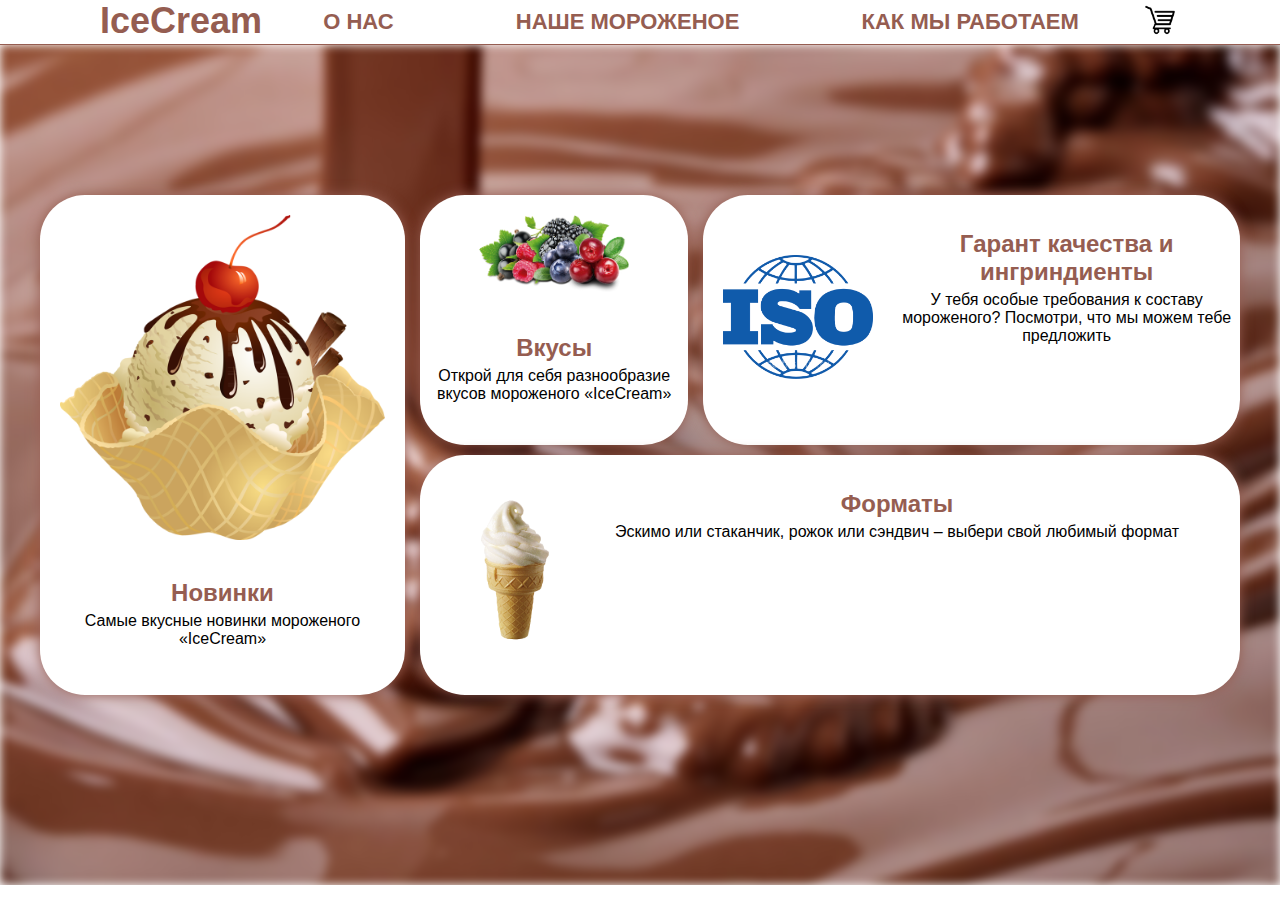
<file: IceCream/index.html>
<!DOCTYPE html>
<html lang="ru">

<head>
    <meta charset="utf-8">
    <title>IceCream</title>
    <link rel="stylesheet" href="style.css">
</head>

<body>
    <header class="header">

            <a href ="../IceCream/index.html"><div class="header__logo">IceCream</div></a>
        <nav class="nav">
            <a href="#">О нас</a>
            <a href="../IceCream/Tovar.html">Наше мороженое</a>
            <a href="#">Как мы работаем</a>
        </nav>
        <a href="../IceCream/index.html"><img src="../IceCream/assets/img/корзина.png" alt="корзина"></a>

    </header>
    <div class="info">
        <div class="back">

        </div>

        <div class="content">
            <a class="block_content block-new" href="#">
                <div class="block">
                    <div class="block_photo_big">
                        <img src="../IceCream/assets/img/new.png" alt="New">
                    </div>
                    <div class="text">
                        <h2>Новинки</h2>
                        <p>Самые вкусные новинки мороженого «IceCream»</p>
                    </div>
                </div>
            </a>
            <a class="block_content block-taste" href="../IceCream/Tovar.html">
                <div class="block">
                    <div class="block_photo_little">
                        <img src="../IceCream/assets/img/taste.png" alt="taste">
                    </div>
                    <div class="text">
                        <h2>Вкусы</h2>
                        <p>Открой для себя разнообразие вкусов мороженого «IceCream»</p>
                    </div>
                </div>
            </a>
            <a class="block_content block-ingridients" href="#">
                <div class="block" style="display: flex;">
                    <div class="block_photo_little">
                        <img src="../IceCream/assets/img/gost.png" alt="ingridients" style="margin-top: 40px;">
                    </div>
                    <div class="text">
                        <h2>Гарант качества и ингриндиенты</h2>
                        <p>У тебя особые требования к составу мороженого? Посмотри, что мы можем тебе предложить</p>
                    </div>
                </div>
            </a>
            <a class="block_content block-formats" href="#">
                <div class="block" style="display: flex;">
                    <div class="block_photo_little" style="margin-top: 40px;">
                        <img src="../IceCream/assets/img/formats.png" alt="formats">
                    </div>
                    <div class="text">
                        <h2>Форматы</h2>
                        <p>Эскимо или стаканчик, рожок или сэндвич – выбери свой любимый формат</p>
                    </div>
                </div>
            </a>
        </div>
    </div>

</body>
</file>
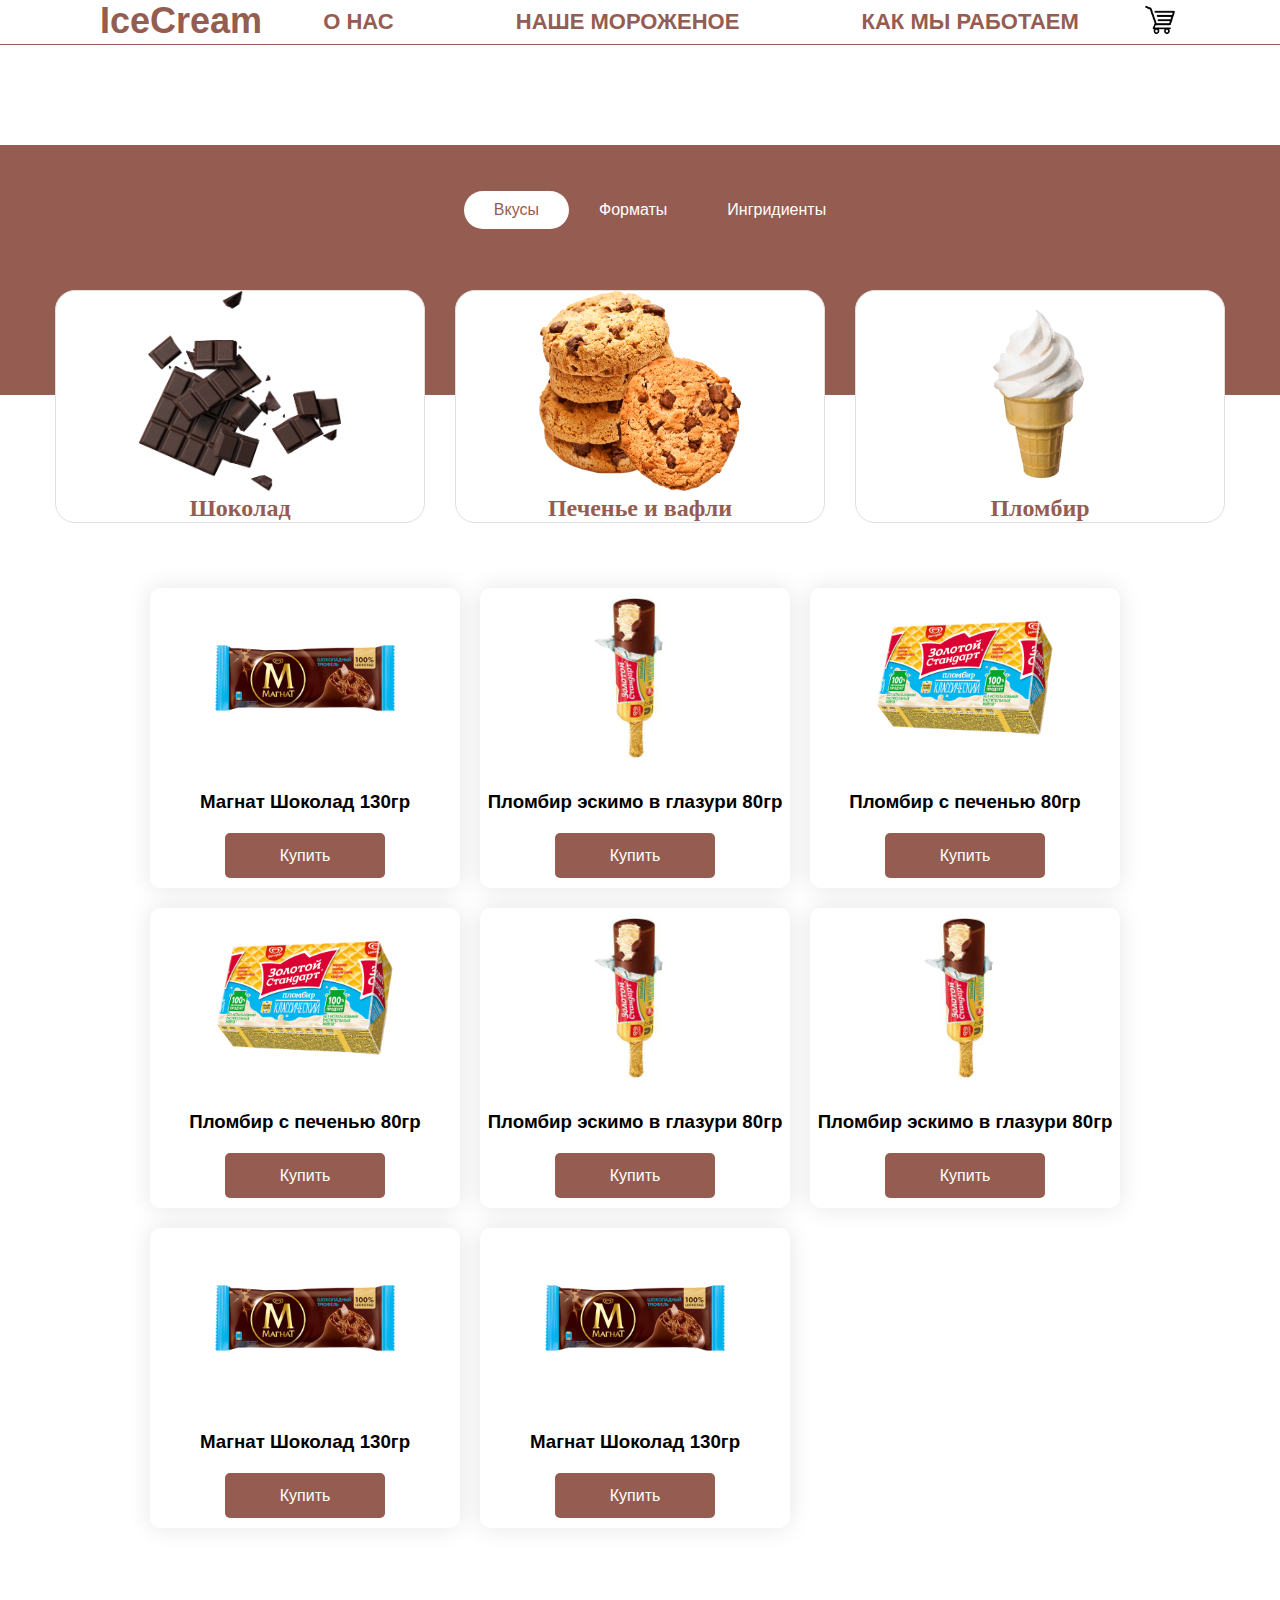
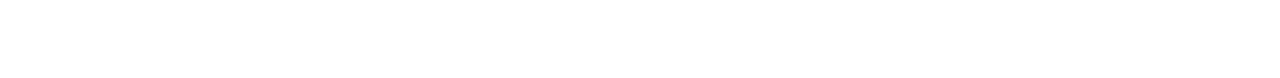
<file: IceCream/Tovar.html>
<!DOCTYPE html>
<html lang="ru">

<head>
    <meta charset="utf-8">
    <title>Наше мороженое</title>
    <link rel="stylesheet" href="style.css">
    <script src="js/jquery-3.4.1.js"></script>
    <script src="js/jquery.mixitup.js"></script>
    <script src ="js/filter.js"></script>
</head>

<body>
    <header class="header">

        <a href ="../IceCream/index.html"><div class="header__logo">IceCream</div></a>
        <nav class="nav">
            <a href="#">О нас</a>
            <a href="#">Наше мороженое</a>
            <a href="#">Как мы работаем</a>
        </nav>
        <a href="../IceCream/index.html"><img src="../IceCream/assets/img/корзина.png" alt="корзина"></a>

    </header>
    <div class="catalog">
        <div class="color_bg">
            <ul class="top-filters">
                <li class="active" data-tab="tastes" id = "tastes">
                    Вкусы
                </li>
                <li data-tab="Formats">
                    Форматы
                </li>
                <li data-tab="Ingridients">
                    Ингридиенты
                </li>
            </ul>
        </div>
        <div class="top-filters-body">
            <div class="content" style="padding: 0;">
                <div class="top-filters-body-item body-tastes active" data-type="tastes">
                    <div class="item item-сhocolate filter" data-filter=".chokolate">
                        <div class="item-body">
                            <img src ="../IceCream/assets/img/chocolate.png" alt = "chokolad">
                            <h2>Шоколад</h2>
                        </div>
                    </div>
                    <div class="item item-cockies filter"  data-filter=".cookie">
                        <div class="item-body">
                            <img src ="../IceCream/assets/img/cockies.png" alt = "cockies">
                            <h2>Печенье и вафли</h2>
                        </div>
                    </div>
                    <div class="item item-plombir filter"  data-filter=".plombir">
                        <div class="item-body">
                            <img src ="../IceCream/assets/img/plombir.png" alt ="plombir">
                            <h2>Пломбир</h2>
                        </div>
                    </div>
                </div>
            </div>
            <div class="content" style="padding:0;" id = "Container">
                <div class="catalog-list" id="catalog-list">
                    <div class="square mix chokolate">
                        <div class="square-info">
                            <div class="square-img">
                                <img src="../IceCream/assets/img/tovar/chokolat magnat.png" alt="">
                            </div>
                            <div class="square-text">
                                <h3>Магнат Шоколад 130гр</h3>
                            </div>
                            <div class="buy">Купить</div>
                        </div>
                    </div>
                    <div class="square mix plombir">
                        <div class="square-info">
                            <div class="square-img">
                                <img src="../IceCream/assets/img/tovar/plombir-palka.jpg" alt="">
                            </div>
                            <div class="square-text">
                                <h3>Пломбир эскимо в глазури 80гр</h3>
                            </div>
                            <div class="buy">Купить</div>
                        </div>
                    </div>
                    <div class="square mix cookie">
                        <div class="square-info">
                            <div class="square-img">
                                <img src="../IceCream/assets/img/tovar/cokie.png" alt="">
                            </div>
                            <div class="square-text">
                                <h3>Пломбир с печенью 80гр</h3>
                            </div>
                            <div class="buy">Купить</div>
                        </div>
                    </div>
                    <div class="square mix cookie">
                        <div class="square-info">
                            <div class="square-img">
                                <img src="../IceCream/assets/img/tovar/cokie.png" alt="">
                            </div>
                            <div class="square-text">
                                <h3>Пломбир с печенью 80гр</h3>
                            </div>
                            <div class="buy">Купить</div>
                        </div>
                    </div>
                    <div class="square mix plombir">
                        <div class="square-info">
                            <div class="square-img">
                                <img src="../IceCream/assets/img/tovar/plombir-palka.jpg" alt="">
                            </div>
                            <div class="square-text">
                                <h3>Пломбир эскимо в глазури 80гр</h3>
                            </div>
                            <div class="buy">Купить</div>
                        </div>
                    </div>
                    <div class="square mix plombir">
                        <div class="square-info">
                            <div class="square-img">
                                <img src="../IceCream/assets/img/tovar/plombir-palka.jpg" alt="">
                            </div>
                            <div class="square-text">
                                <h3>Пломбир эскимо в глазури 80гр</h3>
                            </div>
                            <div class="buy">Купить</div>
                        </div>
                    </div>
                    <div class="square mix chokolate">
                        <div class="square-info">
                            <div class="square-img">
                                <img src="../IceCream/assets/img/tovar/chokolat magnat.png" alt="">
                            </div>
                            <div class="square-text">
                                <h3>Магнат Шоколад 130гр</h3>
                            </div>
                            <div class="buy">Купить</div>
                        </div>
                    </div>
                    <div class="square mix chokolate">
                        <div class="square-info">
                            <div class="square-img">
                                <img src="../IceCream/assets/img/tovar/chokolat magnat.png" alt="">
                            </div>
                            <div class="square-text">
                                <h3>Магнат Шоколад 130гр</h3>
                            </div>
                            <div class="buy">Купить</div>
                        </div>
                    </div>
                </div>
            </div>
        </div>
    </div>
    <div>
        <!--<script src ="js/main.js"></script>-->
    </div>
</body>
</file>
<file: IceCream/style.css>
*, *:after, *:before {
    box-sizing: border-box;
}
body{
    padding: 0;
    margin: 0;;
}

/* Header */

.header {
    display: flex;
    width: 100%;
    font-family: 'Comfortaa', sans-serif;
    padding-left: 100px;
    padding-right: 100px;
    border-bottom: 1px solid #955d51; ;
}

.header__logo {
    font-family: 'Lobster', sans-serif;
    font-size: 36px;
    align-items: center;
    text-align: center;
    color: #955d51;
}

/* Navigation */

.nav {
    display: flex;
    justify-content: space-around;
    font-size: 22px;
    text-transform: uppercase;
    width: 100%;
    align-items: center;
}
a{
    text-decoration: none;
    color: #955d51;
    font-weight: bold;
}
a img{
    width: 40px;
}
a:hover{
    text-shadow: 1px 1px 2px black;
}

.info{
    display: block;
    width: 100%;
    position: relative;
    top:0;
    left:0;
    overflow: hidden;
}
.back{
    width: 100%;
    height: 100%;
    overflow: hidden;
    position: absolute;
    display: block;
    background-image: url(../IceCream/assets/img/background2.jpg);
    background-repeat: no-repeat;
    background-attachment: fixed;
    background-size: cover;
    filter: blur(5px);
    z-index: 1;
}

/*КОНТЕНТ*/

.content{
    z-index: 2;
    padding: 150px 0;
    display: flex;
    width: 100%;
    max-width: 1200px;
    position: relative;
    margin: 0px auto 40px;
}
.block_content{
    box-shadow:0 0 13px #955d51;
    background-color: #fff;
    border-radius: 45px;
    margin-right: 15px;
}

/* БЛОКИ */

.block-new{
    display: block;
    width: 40%;
    height: 500px;
}
.block-taste{
    display: block;
    width: 50%;
    height: 250px;
}
.block-ingridients{
    width: 100%;
    height: 250px;
    margin: 0;
}
.block-formats{
    float: left;
    left: 380px;
    top: 410px;
    position: absolute;
    width: 820px;
    height: 240px;
}

/*БЛОК ФОТО*/

.block_photo_big{
    margin: 20px;
    text-align: center;
}
.block_photo_big img{
    width: 325px;
}
.block_photo_little{
    text-align: center;
    margin: 20px;
}
.block_photo_little img{
    width: 150px;
}

/*ТЕКСТ*/

.text{
    margin-top: 35px;
}
.text h2{
    margin: 0;
    font-family: 'Montserrat', sans-serif;
    text-align: center;
    color:#955d51;
}
.text p{
    font-family: 'Montserrat', sans-serif;
    text-align: center;
    margin: 5px;
    color:#000;
    font-weight: 500;
}

/*КАТАЛОГ*/

.catalog{
    display: block;
    width: 100%;
    height: 100%;
    margin-top:100px;
}
.color_bg{
    background-color:#955d51;
    padding:30px 0px 150px;
}

.top-filters{
    display: flex;
    justify-content: center;
    list-style: none;
    color: #fff;
    font-family: 'Comfortaa', sans-serif;
}
.catalog-list{
    display: block;
    width: 100%;
    position: relative;
    float:left;
    padding: 100px;
    padding-top: 0;
}

.top-filters li{
    padding: 10px 30px;
    border-radius: 40px;
}

.top-filters li.active{
    background-color: #fff;
    color: #955d51;
}
.catalog .top-filters-body{
    position: relative;
    margin-top: -120px;
}

.item{
    border-radius: 20px;
    display: block;
    width: 35%;
    background-color:#fff;
    margin: 15px;
    text-align: center;
    border: 0.5px solid #e0e0e0;
}
.item:hover{
    transition: all 0.2s;
    box-shadow: 0 0 13px #955d51;
}
.item-body{
    border-radius: 15px;
}
.item-body img{
    width: 55%;
    height: 200px;
}
.body-tastes{
    display: flex;
    justify-content: center;
    width: 100%;
    height: 100%;
}
.item h2{
    color: #955d51;
    margin: 0;
}

.square{
    width: 31%;
    height: 300px;
    margin: 1%;
    position: relative;
    background: #fff;
    box-shadow: 0 0 24px rgba(0,0,0,.1);;
    border-radius: 10px;
    float:left;
}
.square-text{
    text-align: center;
}
.square-info{
    height: 100%;
    width: 100%;
    text-align: center;
}
.square-info h3{
    font-family: 'Comfortaa', sans-serif;
}
.square-img img{
    width: 180px;
}
.buy{
    color: #fff;
    background-color: #955d51;
    border-radius: 5px;
    cursor: pointer;
    padding: 13px 0;
    width: 160px;
    font-family: 'Comfortaa', sans-serif;
    font-size: 16px;
    line-height: 19px;
    text-align: center;
    margin: 20px auto 0;
    transition: all .3s;
}

.catalog-list .mix{
    display: none;
}
</file>
